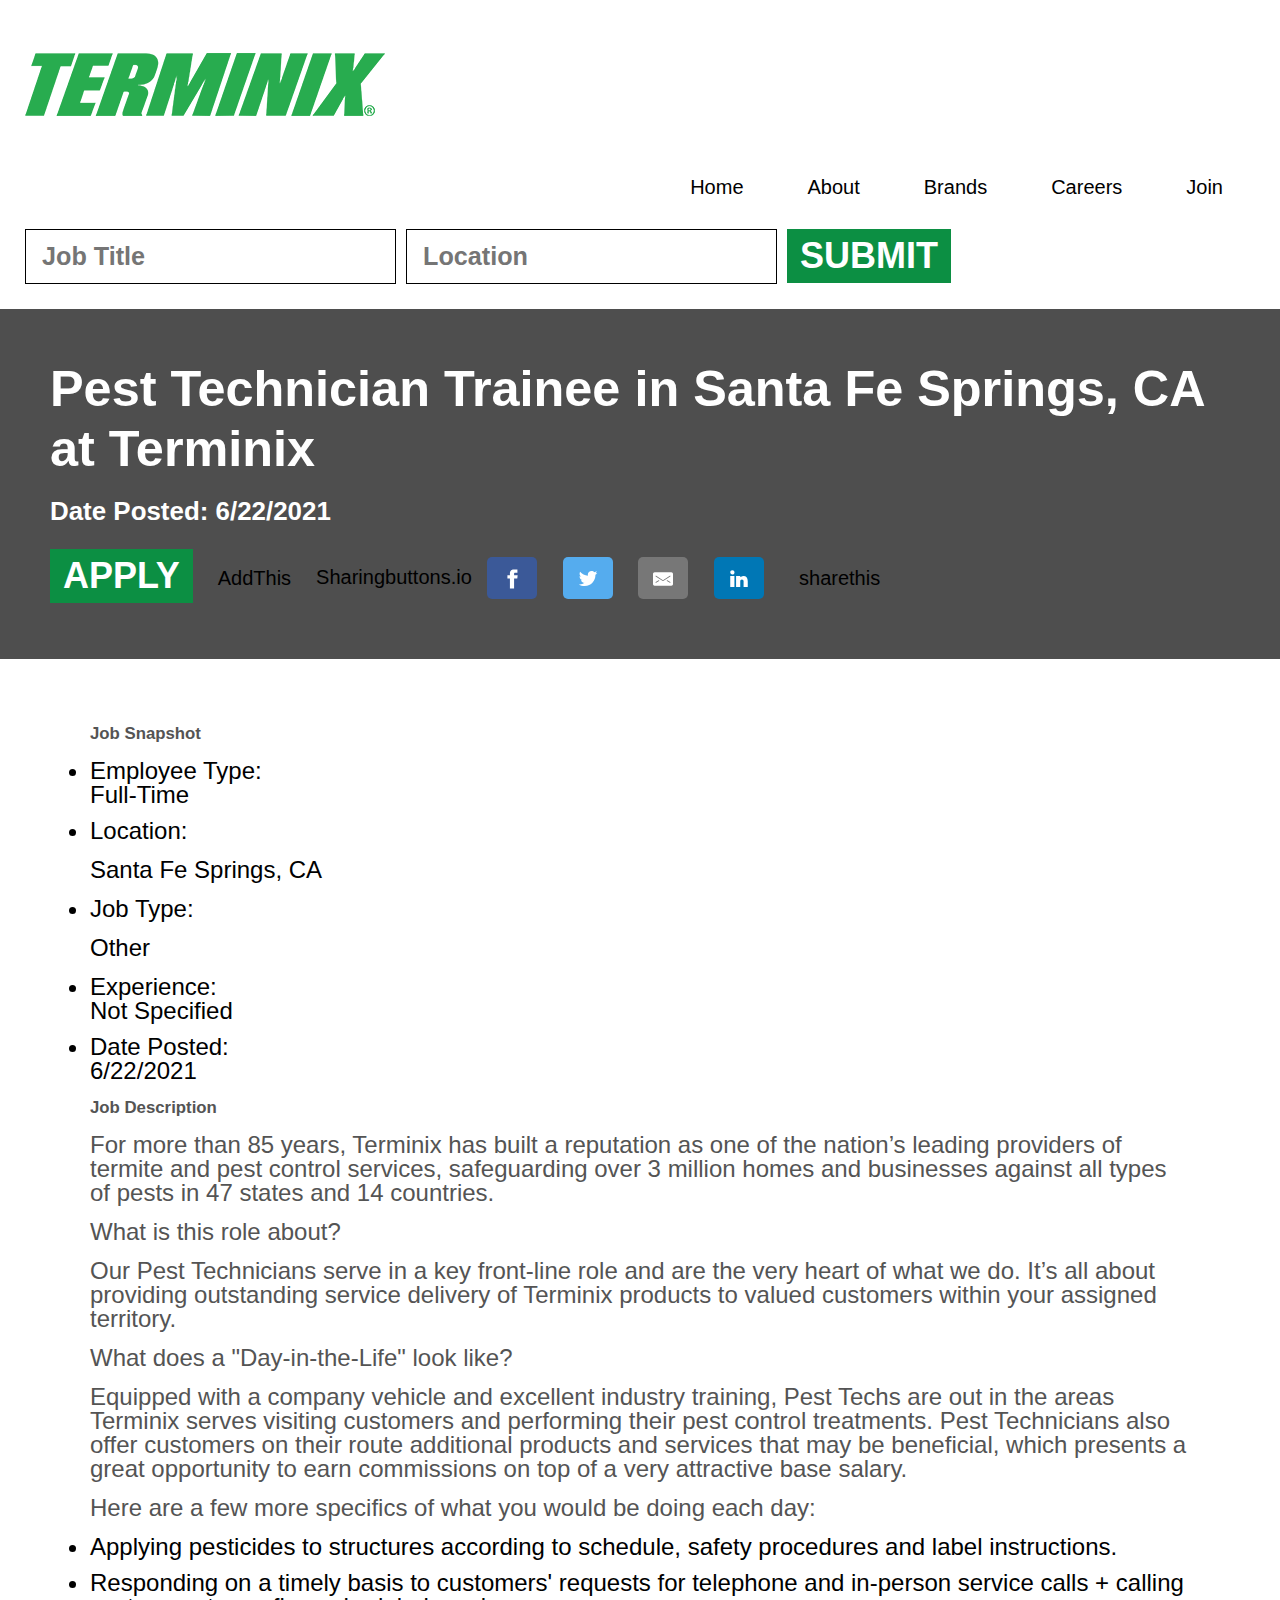
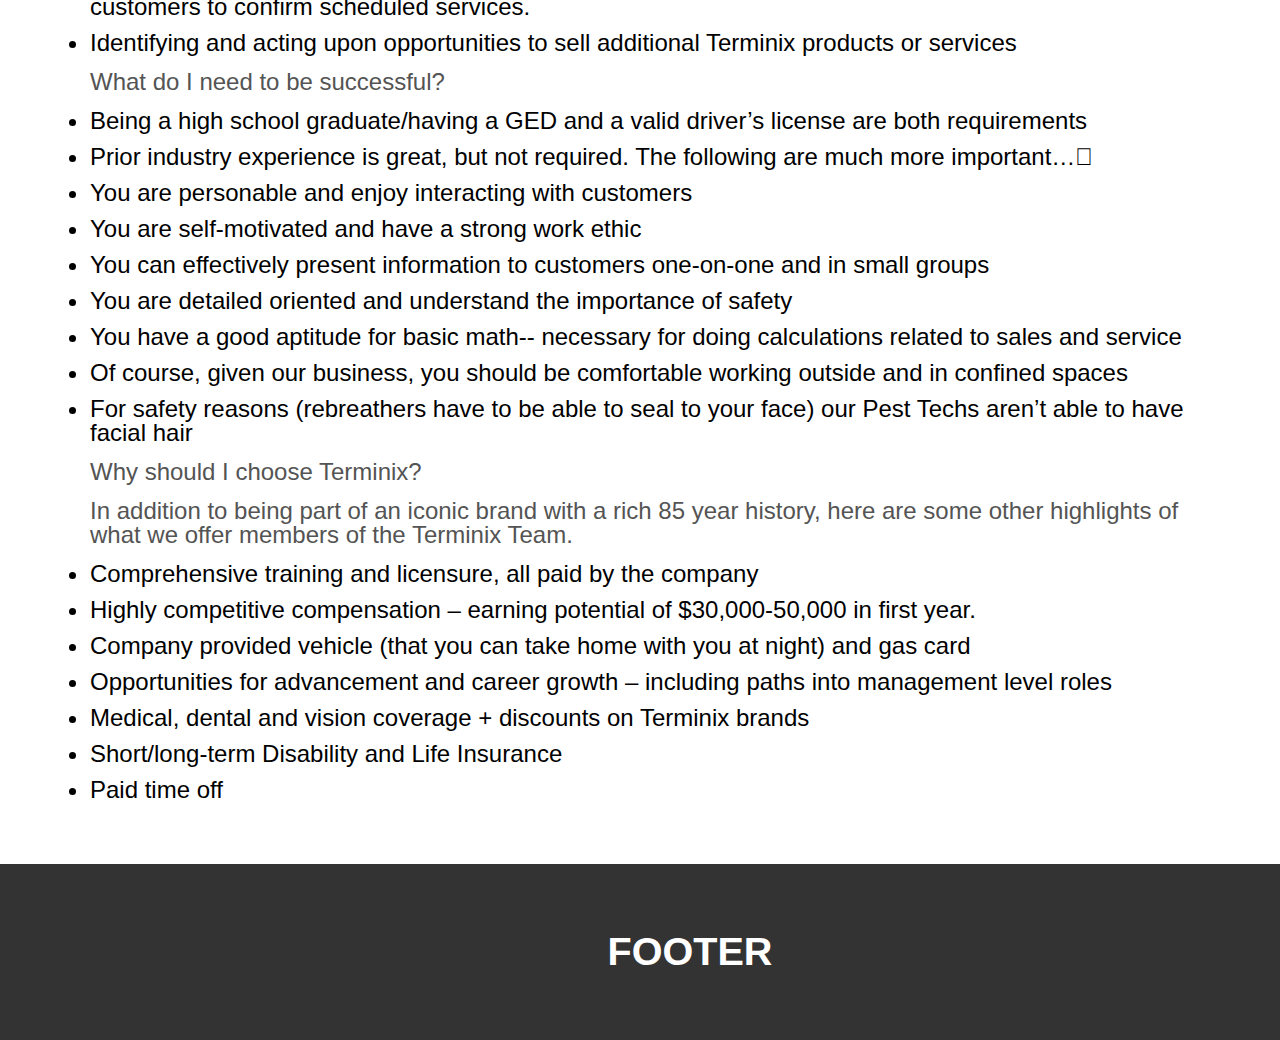
<file: index.html>
<!DOCTYPE html>

<head>
	<meta charset="utf-8">
	<meta name="viewport" content="width=device-width, initial-scale=1.0">
	<title>Terminix Job Sharing Demo</title>

	<link rel="stylesheet" href="/css/reset.css">
	<link rel="stylesheet" href="/css/style.min.css">
	<link rel="stylesheet" href="/css/social_style.min.css">

	<script type="text/javascript" src="https://platform-api.sharethis.com/js/sharethis.js#property=60d3b205fc339c0013e1446b&product=inline-share-buttons" async="async"></script>
</head>
<body>
	<header>
			<img src="/media/termlogo.png" alt="">
			<menu>
				<a href="#">Home</a>
				<a href="#">About</a>
				<a href="#">Brands</a>
				<a href="#">Careers</a>
				<a href="#">Join</a>
			</menu>
			<form class="">
				<input type="text" name="" value="" placeholder="Job Title">
				<input type="text" name="" value="" placeholder="Location">
				<input type="submit" name="" value="Submit">
			</form>
	</header>
	<main>

		<div id="job-container" class="jdp-title-container">

			<h2 id="jdp-title-job-title" class="jdp-job-title"><span class="jdp-title-job-title">Pest Technician Trainee </span><span class="jdp-title-job-in">in </span>
				<span class="jdp-title-job-location">Santa Fe Springs, CA </span>
				<span class="jdp-title-job-at">at </span><span class="jdp-title-job-company">Terminix </span>
			</h2>

			<h4 id="jdp-title-date-posted" class="job-date-posted">
				<strong>Date Posted:</strong> 6/22/2021
			</h4>
			<div class="button-contianer">
				<button>Apply</button>
				<div class="share-element" style="font-size:20px;">
					<a href="https://addthis.com">AddThis</a>
					<!-- Go to www.addthis.com/dashboard to customize your tools --> <div class="addthis_inline_share_toolbox"></div>
				</div>
				<div class="share-element" style="font-size:20px;">
					<a href="https://sharingbuttons.io/">Sharingbuttons.io</a>
					<!-- Sharingbutton Facebook -->
					<a class="resp-sharing-button__link" href="https://facebook.com/sharer/sharer.php?u=http%3A%2F%2Fsharingbuttons.io" target="_blank" rel="noopener" aria-label="">
					<div class="resp-sharing-button resp-sharing-button--facebook resp-sharing-button--small"><div aria-hidden="true" class="resp-sharing-button__icon resp-sharing-button__icon--solid">
					<svg xmlns="http://www.w3.org/2000/svg" viewBox="0 0 24 24"><path d="M18.77 7.46H14.5v-1.9c0-.9.6-1.1 1-1.1h3V.5h-4.33C10.24.5 9.5 3.44 9.5 5.32v2.15h-3v4h3v12h5v-12h3.85l.42-4z"/></svg>
					</div>
					</div>
					</a>

					<!-- Sharingbutton Twitter -->
					<a class="resp-sharing-button__link" href="https://twitter.com/intent/tweet/?text=Super%20fast%20and%20easy%20Social%20Media%20Sharing%20Buttons.%20No%20JavaScript.%20No%20tracking.&amp;url=http%3A%2F%2Fsharingbuttons.io" target="_blank" rel="noopener" aria-label="">
					<div class="resp-sharing-button resp-sharing-button--twitter resp-sharing-button--small"><div aria-hidden="true" class="resp-sharing-button__icon resp-sharing-button__icon--solid">
					<svg xmlns="http://www.w3.org/2000/svg" viewBox="0 0 24 24"><path d="M23.44 4.83c-.8.37-1.5.38-2.22.02.93-.56.98-.96 1.32-2.02-.88.52-1.86.9-2.9 1.1-.82-.88-2-1.43-3.3-1.43-2.5 0-4.55 2.04-4.55 4.54 0 .36.03.7.1 1.04-3.77-.2-7.12-2-9.36-4.75-.4.67-.6 1.45-.6 2.3 0 1.56.8 2.95 2 3.77-.74-.03-1.44-.23-2.05-.57v.06c0 2.2 1.56 4.03 3.64 4.44-.67.2-1.37.2-2.06.08.58 1.8 2.26 3.12 4.25 3.16C5.78 18.1 3.37 18.74 1 18.46c2 1.3 4.4 2.04 6.97 2.04 8.35 0 12.92-6.92 12.92-12.93 0-.2 0-.4-.02-.6.9-.63 1.96-1.22 2.56-2.14z"/></svg>
					</div>
					</div>
					</a>

					<!-- Sharingbutton E-Mail -->
					<a class="resp-sharing-button__link" href="mailto:?subject=Super%20fast%20and%20easy%20Social%20Media%20Sharing%20Buttons.%20No%20JavaScript.%20No%20tracking.&amp;body=http%3A%2F%2Fsharingbuttons.io" target="_self" rel="noopener" aria-label="">
					<div class="resp-sharing-button resp-sharing-button--email resp-sharing-button--small"><div aria-hidden="true" class="resp-sharing-button__icon resp-sharing-button__icon--solid">
					<svg xmlns="http://www.w3.org/2000/svg" viewBox="0 0 24 24"><path d="M22 4H2C.9 4 0 4.9 0 6v12c0 1.1.9 2 2 2h20c1.1 0 2-.9 2-2V6c0-1.1-.9-2-2-2zM7.25 14.43l-3.5 2c-.08.05-.17.07-.25.07-.17 0-.34-.1-.43-.25-.14-.24-.06-.55.18-.68l3.5-2c.24-.14.55-.06.68.18.14.24.06.55-.18.68zm4.75.07c-.1 0-.2-.03-.27-.08l-8.5-5.5c-.23-.15-.3-.46-.15-.7.15-.22.46-.3.7-.14L12 13.4l8.23-5.32c.23-.15.54-.08.7.15.14.23.07.54-.16.7l-8.5 5.5c-.08.04-.17.07-.27.07zm8.93 1.75c-.1.16-.26.25-.43.25-.08 0-.17-.02-.25-.07l-3.5-2c-.24-.13-.32-.44-.18-.68s.44-.32.68-.18l3.5 2c.24.13.32.44.18.68z"/></svg>
					</div>
					</div>
					</a>

					<!-- Sharingbutton LinkedIn -->
					<a class="resp-sharing-button__link" href="https://www.linkedin.com/shareArticle?mini=true&amp;url=http%3A%2F%2Fsharingbuttons.io&amp;title=Super%20fast%20and%20easy%20Social%20Media%20Sharing%20Buttons.%20No%20JavaScript.%20No%20tracking.&amp;summary=Super%20fast%20and%20easy%20Social%20Media%20Sharing%20Buttons.%20No%20JavaScript.%20No%20tracking.&amp;source=http%3A%2F%2Fsharingbuttons.io" target="_blank" rel="noopener" aria-label="">
					<div class="resp-sharing-button resp-sharing-button--linkedin resp-sharing-button--small"><div aria-hidden="true" class="resp-sharing-button__icon resp-sharing-button__icon--solid">
					<svg xmlns="http://www.w3.org/2000/svg" viewBox="0 0 24 24"><path d="M6.5 21.5h-5v-13h5v13zM4 6.5C2.5 6.5 1.5 5.3 1.5 4s1-2.4 2.5-2.4c1.6 0 2.5 1 2.6 2.5 0 1.4-1 2.5-2.6 2.5zm11.5 6c-1 0-2 1-2 2v7h-5v-13h5V10s1.6-1.5 4-1.5c3 0 5 2.2 5 6.3v6.7h-5v-7c0-1-1-2-2-2z"/></svg>
					</div>
					</div>
					</a>
				</div>
				<div class="share-element" style="font-size:20px;">
					<a href="https://sharethis.com">sharethis</a>
					<div class="sharethis-inline-share-buttons"></div>
				</div>
			</div>


		</div>

<div class="job-details">
		<!-- Snapshot -->
		<div id="jdp-job-snapshot-section">
			<div class="jdp-job-snapshot-card content-card">
				<h2 class="content-card-header">Job Snapshot</h2>
				<ul class="snapshot-padding">
					<!-- Employee Type-->
					<li class="job-employee-type">
						<span class="glyphicon glyphicon-hourglass snapshot-icon secondary-text-color"></span>

						<div class="snapshot-text">
							<strong>Employee Type:</strong><br>

							<div class="secondary-text-color">Full-Time</div>
						</div>
					</li>

					<!-- Location -->
					<li class="job-location">
						<i class="glyphicon glyphicon-map-marker snapshot-icon secondary-text-color"></i>

						<div class="snapshot-text">
							<strong>Location:</strong><br>
							<div class="secondary-text-color"></div>
							<a class="secondary-text-color job-snapshot-link" href="/en-US/search?facetcountry=us&amp;facetcitystate=santa%20fe%20springs%2Cca">
								<span class="jobLocation">Santa Fe Springs, CA</span>
							</a>
						</div>
					</li>

					<!-- Location -->

					<!-- Job Type -->
					<li class="job-categories">
						<span class="glyphicon glyphicon-triangle-top snapshot-icon secondary-text-color"></span>

						<div class="snapshot-text">
							<strong>Job Type:</strong><br>
							<div><a class="secondary-text-color job-snapshot-link" href="/en-US/search?facetcategory=Other">Other</a></div>
						</div>
					</li>

					<!-- Experience -->
					<li class="job-experience">
						<i class="fa fa-briefcase snapshot-icon secondary-text-color"></i>

						<div class="snapshot-text">
							<strong>Experience:</strong><br>

							<div class="secondary-text-color">Not Specified</div>
						</div>
					</li>

					<!-- Date Posted -->
					<li class="job-date-posted">
						<i class="fa fa-clock-o snapshot-icon secondary-text-color"></i>

						<div class="snapshot-text">
							<strong>Date Posted:</strong><br>

							<div class="secondary-text-color">6/22/2021</div>
						</div>
					</li>

					<!-- Job ID -->

					<!-- Discrete Fields -->

				</ul>
			</div>

		</div>

		<!-- Left Column -->
		<div class="jdp-left-column col-md-8 col-md-pull-4">
			<!-- Job Description -->
			<div id="jdp-job-description-section">
				<div class="jdp-job-description-card content-card">
					<h2 class="content-card-header">Job Description</h2>
					<p>For more than 85 years, Terminix has built a reputation as one of the nation’s leading providers of termite and pest control services, safeguarding over 3 million homes and businesses against all types of pests in 47 states and 14 countries.
					</p>
					<p><b>What is this role about? </b></p>
					<p>Our Pest Technicians serve in a key front-line role and are the very heart of what we do. It’s all about providing outstanding service delivery of Terminix products to valued customers within your assigned territory.</p>
					<p><b>What does a "Day-in-the-Life" look like? </b></p>
					<p>Equipped with a company vehicle and excellent industry training, Pest Techs are out in the areas Terminix serves visiting customers and performing their pest control treatments. Pest Technicians also offer customers on their route additional
						products and services that may be beneficial, which presents a great opportunity to earn commissions on top of a very attractive base salary.</p>
					<p>Here are a few more specifics of what you would be doing each day:</p>
					<ul>
						<li>Applying pesticides to structures according to schedule, safety procedures and label instructions.</li>
						<li>Responding on a timely basis to customers' requests for telephone and in-person service calls + calling customers to confirm scheduled services.</li>
						<li>Identifying and acting upon opportunities to sell additional Terminix products or services</li>
					</ul>
					<p><b>What do I need to be successful? </b></p>
					<ul>
						<li>Being a high school graduate/having a GED and a valid driver’s license are both requirements</li>
						<li>Prior industry experience is great, but not required. The following are much more important…</li>
						<li>You are personable and enjoy interacting with customers</li>
						<li>You are self-motivated and have a strong work ethic</li>
						<li>You can effectively present information to customers one-on-one and in small groups</li>
						<li>You are detailed oriented and understand the importance of safety</li>
						<li>You have a good aptitude for basic math-- necessary for doing calculations related to sales and service</li>
						<li>Of course, given our business, you should be comfortable working outside and in confined spaces</li>
						<li>For safety reasons (rebreathers have to be able to seal to your face) our Pest Techs aren’t able to have facial hair</li>
					</ul>
					<p><b>Why should I choose Terminix? </b></p>
					<p>In addition to being part of an iconic brand with a rich 85 year history, here are some other highlights of what we offer members of the Terminix Team.</p>
					<ul>
						<li>Comprehensive training and licensure, all paid by the company</li>
						<li>Highly competitive compensation – earning potential of $30,000-50,000 in first year.</li>
						<li>Company provided vehicle (that you can take home with you at night) and gas card</li>
						<li>Opportunities for advancement and career growth – including paths into management level roles</li>
						<li>Medical, dental and vision coverage + discounts on Terminix brands</li>
						<li>Short/long-term Disability and Life Insurance</li>
						<li>Paid time off</li>
					</ul>
				</div>

			</div>
		</div>
		</div>


	</main>
	<footer>
		<h3>Footer</h3>
	</footer>
	<!-- <script src="../js/main.js"></script> -->
	<!-- Go to www.addthis.com/dashboard to customize your tools -->
	<script type="text/javascript" src="//s7.addthis.com/js/300/addthis_widget.js#pubid=ra-60ca6aca3c39fb61"></script>
</body>
</html>
</file>
<file: css/style.min.css>
::-moz-selection{background:rgba(255,238,0,0.8)}::selection{background:rgba(255,238,0,0.8)}body{font-family:'Lato', sans-serif;font-size:72px;font-weight:400;color:#545454}h1{font-size:100%;line-height:110%;font-weight:700}h2{font-size:70%;line-height:120%;font-weight:700}h3{font-size:55%;line-height:115%;text-transform:uppercase;font-weight:700}h4{font-size:36%;line-height:125%;font-weight:700}h5{font-size:28%;line-height:125%;font-weight:400}a,li{color:#000;transition:color .3s}a:hover,a:focus,li:hover,li:focus{color:#0c8f43}h1,h2,h3,h4,h5,p,a{margin:15px auto}ul{list-style:disc outside;text-align:left}ul li{margin-bottom:12px}ul li a{width:100%;display:block}form{display:flex;justify-content:flex-start;width:100%}input{display:block;border:1px solid #000;margin-right:10px;font-size:35%;font-weight:600;padding:12px 16px;height:100%}button,input[type=submit]{color:#fff;background-color:#0c8f43;border:1px solid #0c8f43;font-weight:700;padding:5px 12px;font-size:50%;display:block;box-sizing:border-box;max-width:100%;cursor:pointer;text-transform:uppercase}header{display:flex;flex-direction:column;justify-content:flex-start;align-items:flex-start;padding:25px}header img{max-width:400px}header menu{display:flex;width:100%;justify-content:flex-end;font-size:20px}header menu a{margin:32px}main{width:100%}main>div{width:100%;display:block;box-sizing:border-box}main>div>*:first-child{margin-top:0}main>div>*:last-child{margin-bottom:0}footer{color:#fff;background-color:#333;padding:50px;width:100%;text-align:center}footer h5,footer p{text-align:center;font-weight:600}#job-container{background:#222222CC;color:#fff;padding:50px}.button-contianer{display:flex;flex-direction:row;align-items:center}.share-element{margin-top:5px;margin-left:25px}.job-details{font-size:24px;max-width:1200px;margin:auto;padding:50px}

/*# sourceMappingURL=style.min.css.map */
</file>
<file: css/social_style.min.css>
.resp-sharing-button__link,.resp-sharing-button__icon{display:inline-block}.resp-sharing-button__link{text-decoration:none;color:#fff;margin:0.5em}.resp-sharing-button{border-radius:5px;transition:25ms ease-out;padding:0.5em 0.75em;font-family:Helvetica Neue,Helvetica,Arial,sans-serif}.resp-sharing-button__icon svg{width:1em;height:1em;margin-right:0.4em;vertical-align:top}.resp-sharing-button--small svg{margin:0;vertical-align:middle}.resp-sharing-button__icon{stroke:#fff;fill:none}.resp-sharing-button__icon--solid,.resp-sharing-button__icon--solidcircle{fill:#fff;stroke:none}.resp-sharing-button--twitter{background-color:#55acee}.resp-sharing-button--twitter:hover{background-color:#2795e9}.resp-sharing-button--pinterest{background-color:#bd081c}.resp-sharing-button--pinterest:hover{background-color:#8c0615}.resp-sharing-button--facebook{background-color:#3b5998}.resp-sharing-button--facebook:hover{background-color:#2d4373}.resp-sharing-button--tumblr{background-color:#35465C}.resp-sharing-button--tumblr:hover{background-color:#222d3c}.resp-sharing-button--reddit{background-color:#5f99cf}.resp-sharing-button--reddit:hover{background-color:#3a80c1}.resp-sharing-button--google{background-color:#dd4b39}.resp-sharing-button--google:hover{background-color:#c23321}.resp-sharing-button--linkedin{background-color:#0077b5}.resp-sharing-button--linkedin:hover{background-color:#046293}.resp-sharing-button--email{background-color:#777}.resp-sharing-button--email:hover{background-color:#5e5e5e}.resp-sharing-button--xing{background-color:#1a7576}.resp-sharing-button--xing:hover{background-color:#114c4c}.resp-sharing-button--whatsapp{background-color:#25D366}.resp-sharing-button--whatsapp:hover{background-color:#1da851}.resp-sharing-button--hackernews{background-color:#FF6600}.resp-sharing-button--hackernews:hover,.resp-sharing-button--hackernews:focus{background-color:#FB6200}.resp-sharing-button--vk{background-color:#507299}.resp-sharing-button--vk:hover{background-color:#43648c}.resp-sharing-button--facebook{background-color:#3b5998;border-color:#3b5998}.resp-sharing-button--facebook:hover,.resp-sharing-button--facebook:active{background-color:#2d4373;border-color:#2d4373}.resp-sharing-button--twitter{background-color:#55acee;border-color:#55acee}.resp-sharing-button--twitter:hover,.resp-sharing-button--twitter:active{background-color:#2795e9;border-color:#2795e9}.resp-sharing-button--email{background-color:#777777;border-color:#777777}.resp-sharing-button--email:hover,.resp-sharing-button--email:active{background-color:#5e5e5e;border-color:#5e5e5e}.resp-sharing-button--linkedin{background-color:#0077b5;border-color:#0077b5}.resp-sharing-button--linkedin:hover,.resp-sharing-button--linkedin:active{background-color:#046293;border-color:#046293}

/*# sourceMappingURL=social_style.min.css.map */
</file>
